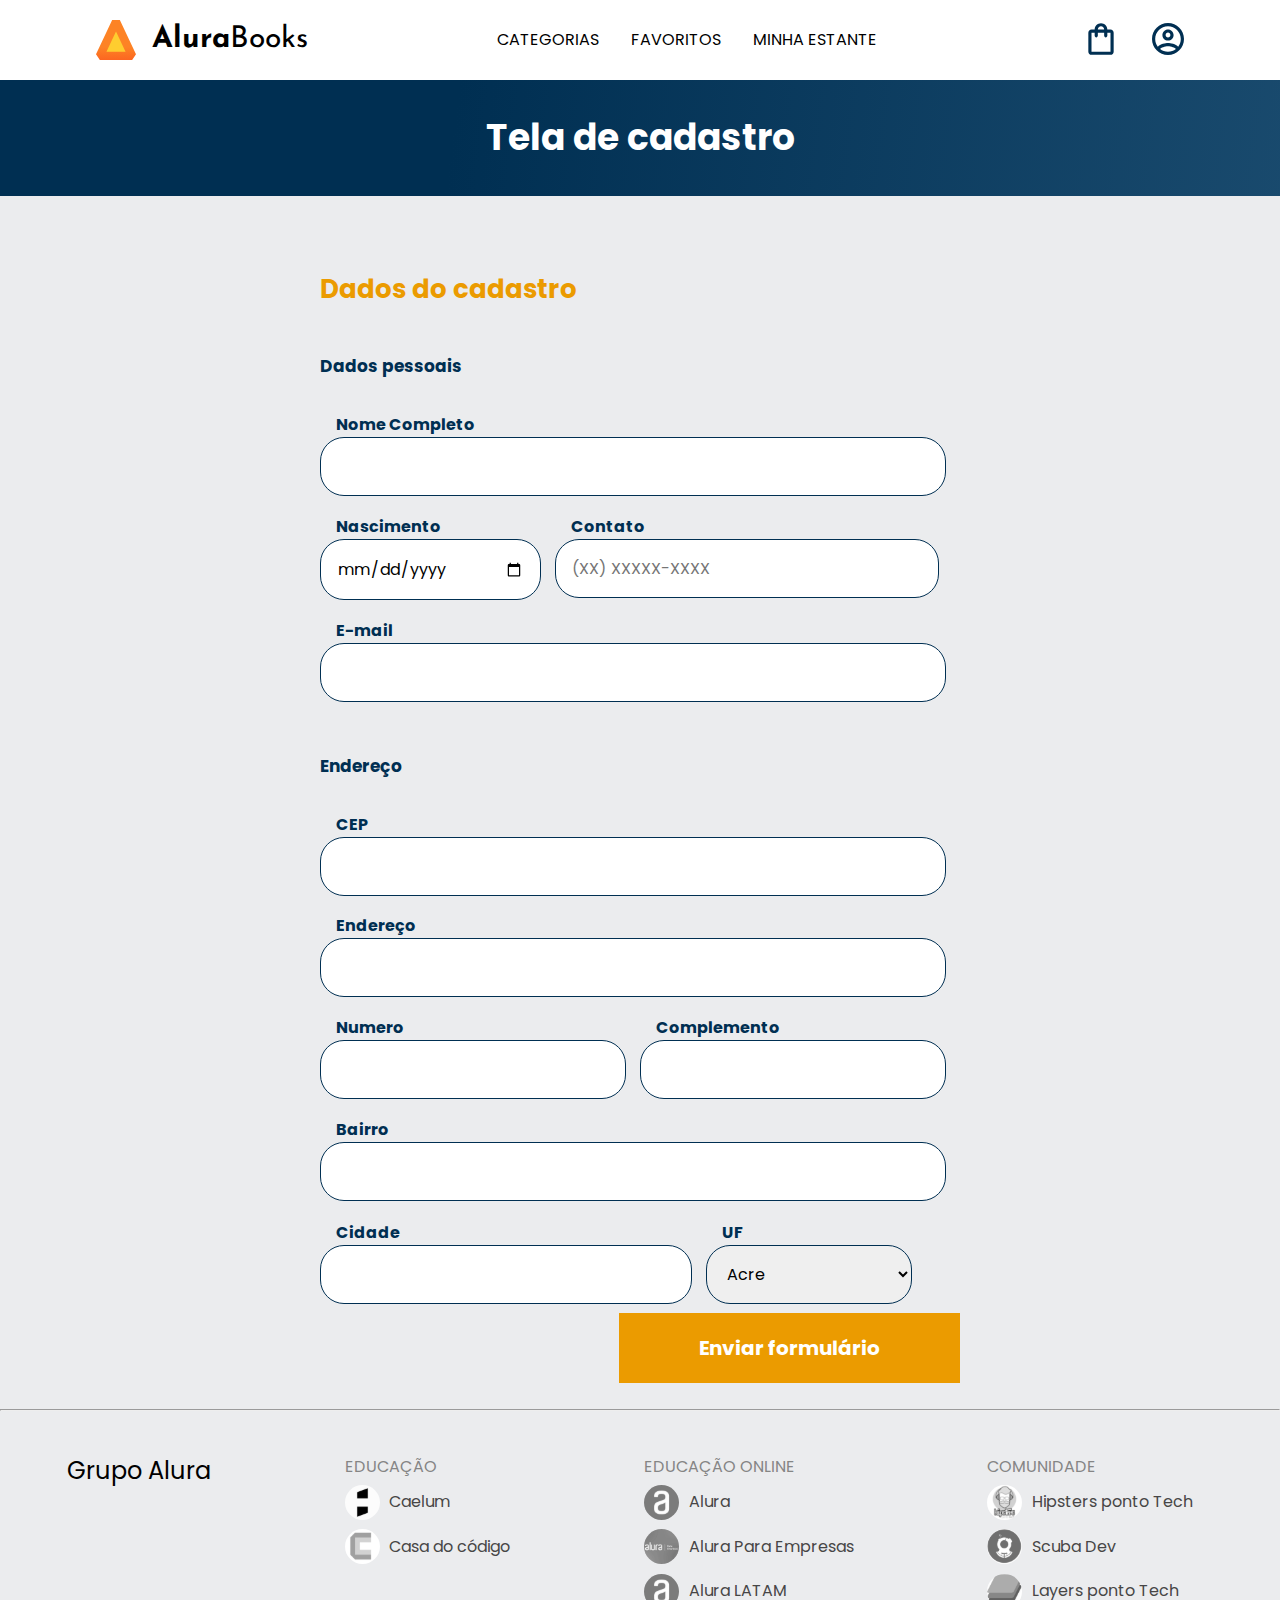
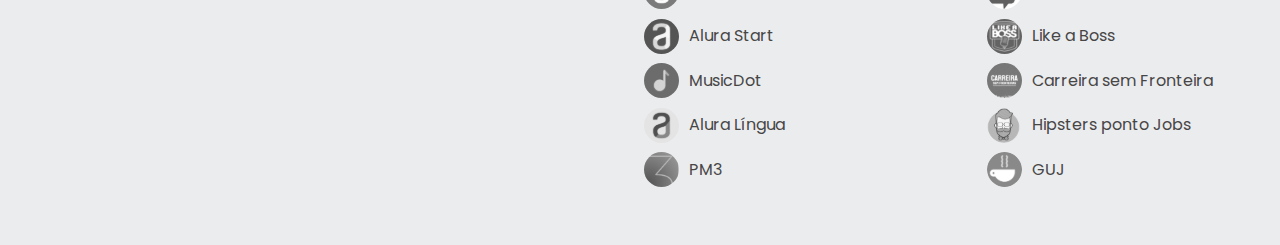
<file: cadastro.html>
<!DOCTYPE html>
<html lang="pt-br">

<head>
    <meta charset="UTF-8">
    <meta http-equiv="X-UA-Compatible" content="IE=edge">
    <meta name="viewport" content="width=device-width, initial-scale=1.0">
    <link rel="stylesheet" href="./reset.css">
    <link rel="preconnect" href="https://fonts.googleapis.com">
    <link rel="preconnect" href="https://fonts.gstatic.com" crossorigin>
    <link href="https://fonts.googleapis.com/css2?family=Poppins:wght@300;400;500;700&display=swap" rel="stylesheet">
    <link rel="stylesheet" href="https://unpkg.com/swiper@8/swiper-bundle.min.css" />
    <link href="https://fonts.googleapis.com/css2?family=Josefin+Sans:wght@400;700&display=swap" rel="stylesheet">
    <link rel="stylesheet" href="./styles.css">
    <title>Formulário de cadastro</title>
</head>

<body>
    <header class="cabecalho">
        <div class="container">
            <input  type="checkbox" id="menu" class="container__botao">
            <label for="menu" class="container__rotulo">
            <span class="cabecalho__menu-hamburguer container_imagem"></span>
        </label>
        <ul class="lista_menu">
            <li class="lista_menu-titulo">Categorias</li>
            <li class="lista_menu-item">
                <a href="#" class="lista_menu-link">Programação</a>
            </li>
            <li class="lista_menu-item">
                <a href="#" class="lista_menu-link">Front-end</a>
            </li>
            <li class="lista_menu-item">
                <a href="#" class="lista_menu-link">Infraestrutura</a>
            </li>
            <li class="lista_menu-item">
                <a href="#" class="lista_menu-link">Business</a>
            </li>
            <li class="lista_menu-item">
                <a href="#" class="lista_menu-link">Desing & ux</a>
            </li>
        </ul>

        
        <img src="/imgs/Logo.svg" alt="Logo da Alurabooks" class="cabecalho__logo container_imagem">
        <a href="index.html">
            <h1 class="cabecalho__titulo"><b class="cabecalho__titulo-negrito">Alura</b>Books</h1>
        </a>
        </div>
        <ul class="opcoes">
            <input type="checkbox" name="opcoes__botao" id="opcoes__botao" class="opcoes__botao">
            <label for="opcoes__botao" class="opcoes__rotulo">
            <li class="opcoes__item">Categorias</li>
            </label>
            <ul class="lista_menu">
                <li class="lista_menu-item">
                    <a href="#" class="lista_menu-link">Programação</a>
                </li>
                <li class="lista_menu-item">
                    <a href="#" class="lista_menu-link">Front-end</a>
                </li>
                <li class="lista_menu-item">
                    <a href="#" class="lista_menu-link">Infraestrutura</a>
                </li>
                <li class="lista_menu-item">
                    <a href="#" class="lista_menu-link">Business</a>
                </li>
                <li class="lista_menu-item">
                    <a href="#" class="lista_menu-link">Desing & ux</a>
                </li>
            </ul>

            <li class="opcoes__item"><a href="#" class="opcoes__link">Favoritos</a></li>
            <li class="opcoes__item"><a href="#" class="opcoes__link">Minha estante</a></li>
        </ul>
        <div class="container">
            <a href="#"><img src="/imgs/Favoritos.svg" alt="Meus favoritos" class="container_imagem container_imagem--transparente"></a>
            <a href="#" class="container__link">
                <img src="/imgs/Sacola.svg" alt="Minhas compras" class="container_imagem">
                <p class="container__texto">Minha Sacola</p>
            </a>
            <input type="checkbox" name="cadastro__botao" id="cadastro__botao" class="cadastro__botao">
            <a href="#" class="container__link"></a>
            <label for="cadastro__botao">
            <img src="/imgs/Usuario.svg" alt="Meu perfil" class="container_imagem">
                <p class="container__texto">Meu Perfil</p>
            </label>
            </a>
            <ul class="lista_cadastro">
                <li class="lista_menu-item">
                    <a href="#" class="lista_menu-link">Entrar</a>
                </li>
                <li class="lista_menu-item">
                    <a href="./cadastro.html" class="lista_menu-link">Cadastrar</a>
                </li>
            </ul>
        </div>
    </header>

    <section class="banner">
        <h2 class="banner__titulo">Tela de cadastro</h2>
    </section>

    <main class="principal">
        <h2 class="principal__titulo">Dados do cadastro</h2>

        <form class="principal__formulario" id="formulario" target="_blank"
            onsubmit="location.replace('./cadastro-finalizado.html')">
            <h3 class="principal__subtitulo">Dados pessoais</h3>
            <div class="formulario__campo">
                <label class="campo__etiqueta" for="nome">Nome Completo</label>
                <input name="nome" id="nome" class="campo__escrita" required />
            </div>
            <div class="formulario__dupla">
                <div class="formulario__campo">
                    <label class="campo__etiqueta" for="nascimento">Nascimento</label>
                    <input name="nascimento" id="nascimento" type="date" class="campo__escrita" required />
                </div>
                <div class="formulario__campo">
                    <label class="campo__etiqueta" for="telefone">Contato</label>
                    <input name="telefone" id="telefone" type="tel" placeholder="(XX) XXXXX-XXXX" class="campo__escrita"
                        required />
                </div>
            </div>
            <div class="formulario__campo">
                <label class="campo__etiqueta" for="email">E-mail</label>
                <input name="email" id="email" type="email" class="campo__escrita" required />
            </div>

            <h3 class="principal__subtitulo">Endereço</h3>

            <div class="formulario__campo">
                <label class="campo__etiqueta" for="cep">CEP</label>
                <input name="cep" id="cep" class="campo__escrita" required />
                <div id="erro" class="formulario__erro"></div>
            </div>

            <div class="formulario__campo">
                <label class="campo__etiqueta" for="endereco">Endereço</label>
                <input name="endereco" id="endereco" class="campo__escrita" required />
            </div>
            <div class="formulario__dupla">
                <div class="formulario__campo">
                    <label class="campo__etiqueta" for="numero">Numero</label>
                    <input name="numero" id="numero" class="campo__escrita" required />
                </div>
                <div class="formulario__campo">
                    <label class="campo__etiqueta" for="complemento">Complemento</label>
                    <input name="complemento" id="complemento" class="campo__escrita" />
                </div>
            </div>
            <div class="formulario__campo">
                <label class="campo__etiqueta" for="bairro">Bairro</label>
                <input name="bairro" id="bairro" class="campo__escrita" required />
            </div>
            <div class="formulario__dupla">
                <div class="formulario__campo">
                    <label class="campo__etiqueta" for="cidade">Cidade</label>
                    <input name="cidade" id="cidade" class="campo__escrita" required />
                </div>

                <div class="formulario__campo">
                    <label class="campo__etiqueta" for="estado">UF</label>
                    <select id="estado" name="estado" class="campo__escrita">
                        <option value="AC">Acre</option>
                        <option value="AL">Alagoas</option>
                        <option value="AP">Amapá</option>
                        <option value="AM">Amazonas</option>
                        <option value="BA">Bahia</option>
                        <option value="CE">Ceará</option>
                        <option value="DF">Distrito Federal</option>
                        <option value="ES">Espírito Santo</option>
                        <option value="GO">Goiás</option>
                        <option value="MA">Maranhão</option>
                        <option value="MT">Mato Grosso</option>
                        <option value="MS">Mato Grosso do Sul</option>
                        <option value="MG">Minas Gerais</option>
                        <option value="PA">Pará</option>
                        <option value="PB">Paraíba</option>
                        <option value="PR">Paraná</option>
                        <option value="PE">Pernambuco</option>
                        <option value="PI">Piauí</option>
                        <option value="RJ">Rio de Janeiro</option>
                        <option value="RN">Rio Grande do Norte</option>
                        <option value="RS">Rio Grande do Sul</option>
                        <option value="RO">Rondônia</option>
                        <option value="RR">Roraima</option>
                        <option value="SC">Santa Catarina</option>
                        <option value="SP">São Paulo</option>
                        <option value="SE">Sergipe</option>
                        <option value="TO">Tocantins</option>
                        <option value="EX">Estrangeiro</option>
                    </select>
                </div>

            </div>


            <input type="submit" value="Enviar formulário" class="formulario__botao" id="enviar">
        </form>
    </main>

    <hr>

    <footer class="rodape">
        <h2 class="rodape__titulo"> Grupo Alura</h2>

        <ul class="lista-rodape">
            <li class="lista-rodape__titulo">Educação</li>
            <li class="lista-rodape__item">
                <img src="/imgs/caelum.svg" alt="Logo da caelum">
                <a href="#" class="lista-rodape__link">Caelum</a>
            </li>
            <li class="lista-rodape__item">
                <img src="/imgs/casa do codigo.svg" alt="Logo da casa do codigo">
                <a href="#" class="lista-rodape__link">Casa do código</a>
            </li>
        </ul>
        <ul class="lista-rodape">
            <li class="lista-rodape__titulo">Educação online</li>
            <li class="lista-rodape__item">
                <img src="/imgs/alura.svg" alt="Logo da alura">
                <a href="#" class="lista-rodape__link">Alura</a>
            </li>
            <li class="lista-rodape__item">
                <img src="/imgs/alura para empresas.svg" alt="Logo da Alura para empresas">
                <a href="#" class="lista-rodape__link">Alura Para Empresas</a>
            </li>
            <li class="lista-rodape__item">
                <img src="/imgs/alura latam.svg" alt="Logo da alura latam">
                <a href="#" class="lista-rodape__link">Alura LATAM</a>
            </li>
            <li class="lista-rodape__item">
                <img src="/imgs/alura start.svg" alt="logo da alura start">
                <a href="#" class="lista-rodape__link">Alura Start</a>
            </li>
            <li class="lista-rodape__item">
                <img src="/imgs/musicDot.svg" alt="logo do musicDot">
                <a href="#" class="lista-rodape__link">MusicDot</a>
            </li>
            <li class="lista-rodape__item">
                <img src="/imgs/alura lingua.svg" alt="logo da alura lingua">
                <a href="#" class="lista-rodape__link">Alura Língua</a>
            </li>
            <li class="lista-rodape__item">
                <img src="/imgs/pm3.svg" alt="logo da pm3">
                <a href="#" class="lista-rodape__link">PM3</a>
            </li>
        </ul>
        <ul class="lista-rodape">
            <li class="lista-rodape__titulo">Comunidade</li>
            <li class="lista-rodape__item">
                <img src="/imgs/hipsters.svg" alt="logo da hipsters ponto tech">
                <a href="#" class="lista-rodape__link">Hipsters ponto Tech</a>
            </li>
            <li class="lista-rodape__item">
                <img src="/imgs/scuba.svg" alt="logo da scuba dev">
                <a href="#" class="lista-rodape__link">Scuba Dev</a>
            </li>
            <li class="lista-rodape__item">
                <img src="/imgs/layers.svg" alt="logo da layers ponto tech">
                <a href="#" class="lista-rodape__link">Layers ponto Tech</a>
            </li>
            <li class="lista-rodape__item">
                <img src="/imgs/like a boss.svg" alt="logo da like a boss">
                <a href="#" class="lista-rodape__link">Like a Boss</a>
            </li>
            <li class="lista-rodape__item">
                <img src="/imgs/carreira sem fronteiras.svg" alt="ogo a carreira sem fronteira">
                <a href="#" class="lista-rodape__link">Carreira sem Fronteira</a>
            </li>
            <li class="lista-rodape__item">
                <img src="/imgs/hipsters jobs.svg" alt="logo hipsters ponto jobs">
                <a href="#" class="lista-rodape__link">Hipsters ponto Jobs</a>
            </li>
            <li class="lista-rodape__item">
                <img src="/imgs/guj.svg" alt="logo  da guj">
                <a href="#" class="lista-rodape__link">GUJ</a>
            </li>
        </ul>

    </footer>

    <script src="js/main.js"></script>

</body>

</html>
</file>
<file: styles.css>
@import url("/styles/header.css");
@import url("/styles/banner.css");
@import url('/styles/carrossel.css');
@import url('/styles/topicos.css');
@import url('/styles/contato.css');
@import url('/styles/rodape.css');
@import url('/styles/cadastro.css');
@import url('/styles/formulario.css');

:root {
    --cor-de-fundo:#EBECEE;
    --branco: #FFFFFF;
    --laranja: #EB9B00;
    --laranja-escuro: #e67b02;
    --azul: #002F52;
    --preto: #000000;
    --cinza: #474646;
    --cinza-claro: #858585; 
    --azul-degrade: linear-gradient(97.54deg, #002F52 35.49%, #326589 165.37%);
    --fonte-principal: "Poppins";
    --fonte-secundario: "Josefin Sans"
}

body {
    background-color: var(--cor-de-fundo);
    font-family: var(--fonte-principal);
    font-size: 16px;
    font-weight: 400;
}
</file>
